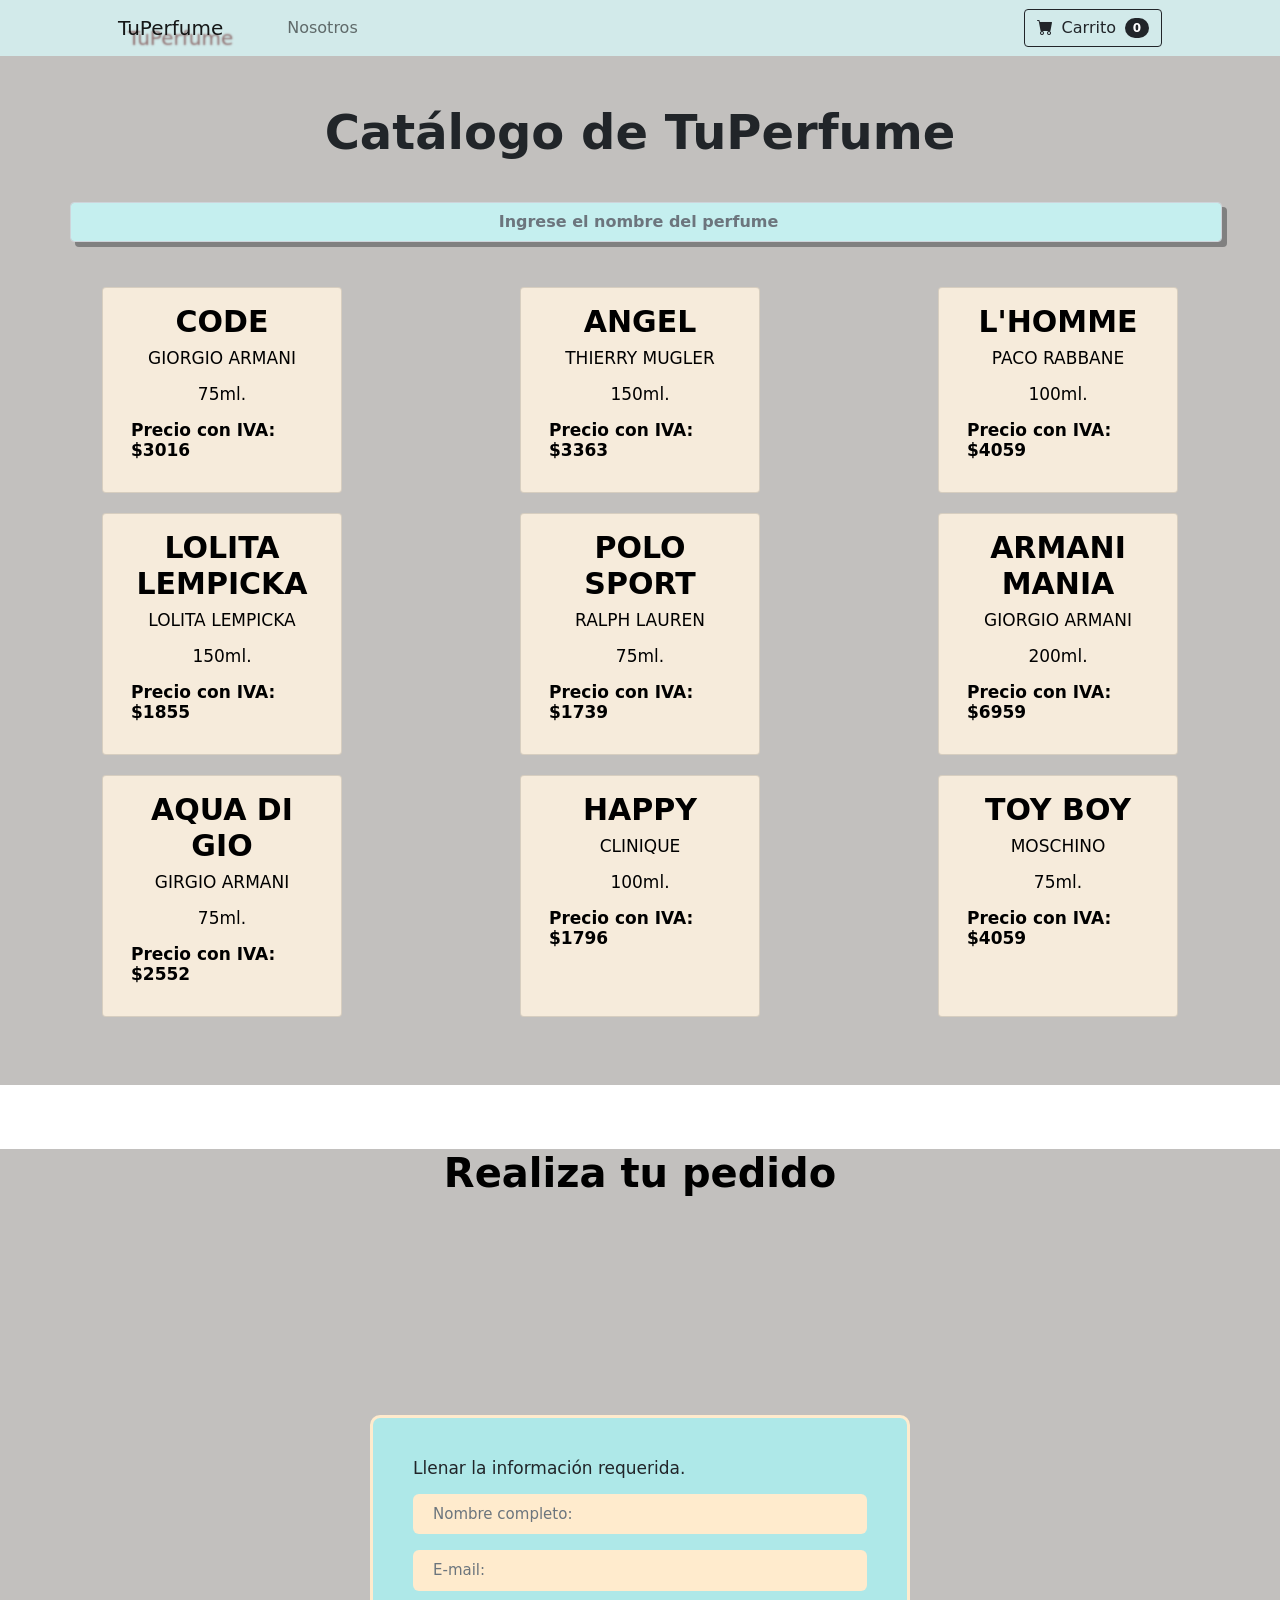
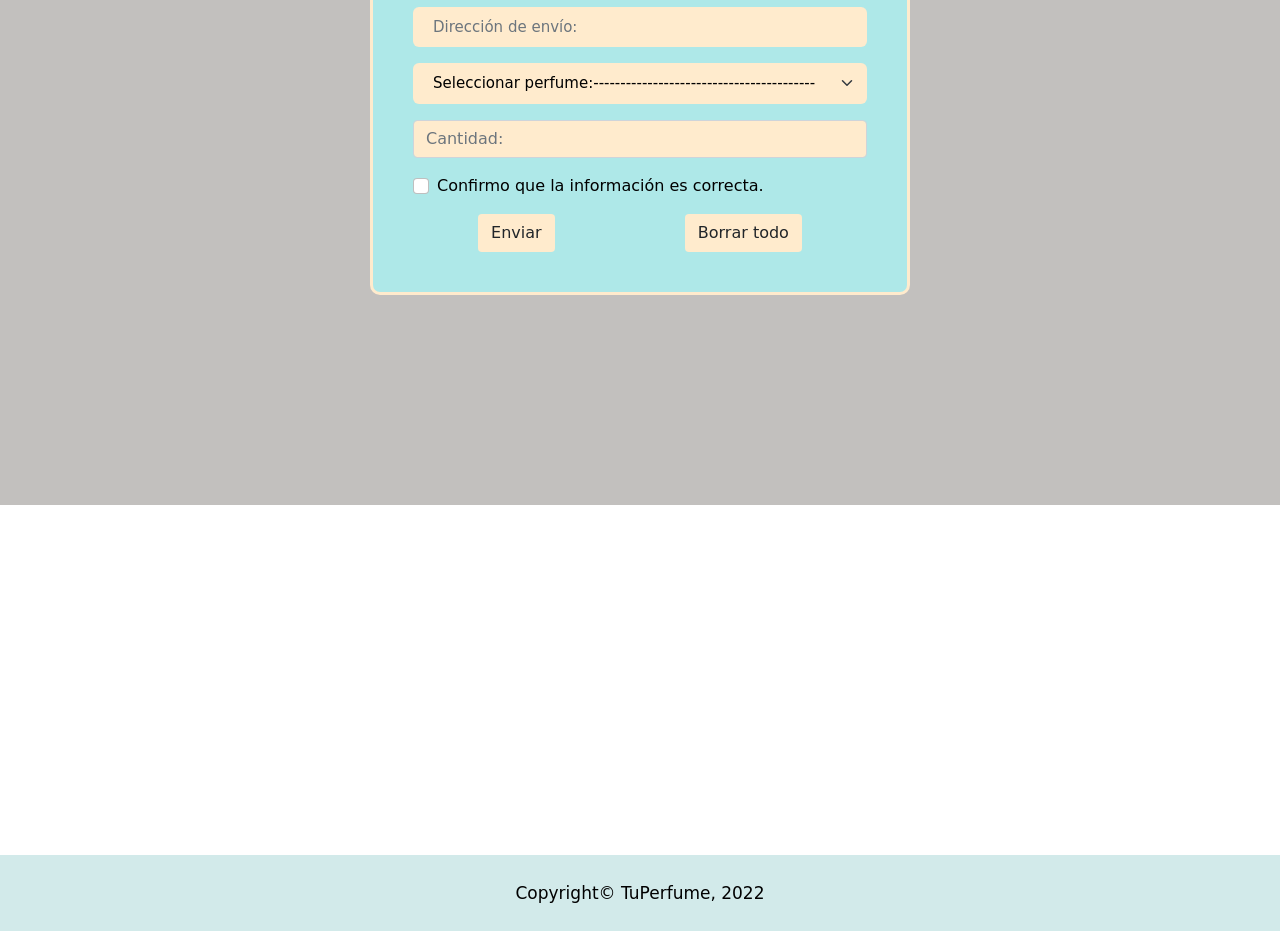
<file: index.html>
<!DOCTYPE html>
<html lang="en">
    <head>
        <meta charset="utf-8" />
        <meta name="viewport" content="width=device-width, initial-scale=1, shrink-to-fit=no" />
        <meta name="description" content="" />
        <meta name="author" content=""/>
        <title>TuPerfume</title>
        <link rel="icon" type="image/x-icon" href="assets/favicon.ico" />
        <link href="https://cdn.jsdelivr.net/npm/bootstrap@5.2.0-beta1/dist/css/bootstrap.min.css" rel="stylesheet" integrity="sha384-0evHe/X+R7YkIZDRvuzKMRqM+OrBnVFBL6DOitfPri4tjfHxaWutUpFmBp4vmVor" crossorigin="anonymous">
        <link href="https://cdn.jsdelivr.net/npm/bootstrap-icons@1.5.0/font/bootstrap-icons.css" rel="stylesheet" />
        <link href="css/styles.css" rel="stylesheet"/>
        <link href="css/bootstrap.css" rel="stylesheet"/>
    </head>
    <body>
        <!-- Navigation-->
        <nav class="navbar navbar-expand-lg navbar-light">
            <div class="container px-4 px-lg-5">
                <a class="navbar-brand" href="#!">TuPerfume</a>
                <button class="navbar-toggler" type="button" data-bs-toggle="collapse" data-bs-target="#navbarSupportedContent" aria-controls="navbarSupportedContent" aria-expanded="false" aria-label="Toggle navigation"><span class="navbar-toggler-icon"></span></button>
                <div class="collapse navbar-collapse" id="navbarSupportedContent">
                    <ul class="navbar-nav me-auto mb-2 mb-lg-0 ms-lg-4">
                        <li class="nav-item"><a class="nav-link active" aria-current="page" href="#!"></a></li>
                        <li class="nav-item"><a class="nav-link" href="#!">Nosotros</a></li>
                        </li>
                    </ul>
                    <form class="d-flex">
                        <button class="btn btn-outline-dark" type="">
                            <i class="bi-cart-fill me-1"></i>
                            Carrito
                            <span class="badge bg-dark text-white ms-1 rounded-pill">0</span>
                        </button>
                    </form>
                </div>
            </div>
        </nav>
<!-- Product section-->
    <section class="py-5 productos">
        <h1 class="display-5 fw-bolder" id="titulo">Catálogo de TuPerfume</h1>
        <div class="row">
            <div class="col">
                <input class="form-control search" id="busqueda" type="search" placeholder="Ingrese el nombre del perfume"/>
            </div>
        </div>
 <!-- Columna 1-->
    <div class="container">
        <div class="col">
            <div id="perfumes" class="row"></div>
        </div>
    </div>
</section>
<!--Pedido-->
<section class="formulario">
<h1 class="haz_pedido d-flex justify-content-center">Realiza tu pedido</h1>
    <div class="form-body">
        <div class="row">
            <div class="form-holder">
                <div class="form-content">
                    <div class="form-items">
                        
                        <p>Llenar la información requerida.</p>
                        <form class="requires-validation">

                            <div class="col-md-12">
                               <input class="form-control" type="text" name="name" placeholder="Nombre completo:" required>
                            </div>

                            <div class="col-md-12">
                                <input class="form-control" type="email" name="email" placeholder="E-mail:" required>
                            </div>

                            <div class="col-md-12">
                                <input class="form-control" type="text" name="direc" placeholder="Dirección de envío:" required>
                             </div>

                           <div class="col-md-12">
                                <select class="form-select mt-3 mb-3" required>
                                      <option value="">Seleccionar perfume:-----------------------------------------</option>
                                      <option value="pastadura">Code by Giorgio Armani </option>
                                      <option value="pastasuave">Angel by Thierry Mugler</option>
                                      <option value="elec">Lolita Lempicka by Lolita Lempicka</option>
                                      <option value="elec">Polo Sport by Ralph Lauren</option>
                                      <option value="elec">Armani Mania by Giorgio Armani</option>
                                      <option value="elec">Aqua di gio by Giorgio Armani</option>
                                      <option value="elec">Happy by Clinique</option>
                                      <option value="elec">Toy Boy by Moschino</option>
                               </select>
                           </div>

                           <div class="col-md-12">
                            <input class="form-control cantidad" type="number" name="cantidad" placeholder="Cantidad:" required>
                           </div>

                            <div class="form-check mt-3">
                            <input class="form-check-input" type="checkbox" value="" required>
                            <label class="form-check-label confirm">Confirmo que la información es correcta.</label>
                            </div>

                            <div class="form-button mt-3 d-flex justify-content-around">
                                <button id="submit" type="submit" class="btn  btn--enviar">Enviar</button>
                                <button id="submit" type="reset" class="btn btn--borrar">Borrar todo</button>
                            </div>
                        </form>
                    </div>
                </div>
            </div>
        </div>
    </div>
</section>
       <!-- Footer-->
        <footer class="py-4">
            <div class="container"><p class="m-1 text-center footer-text">Copyright&copy; TuPerfume, 2022</p></div>
        </footer>
        <script src="https://cdn.jsdelivr.net/npm/bootstrap@5.1.3/dist/js/bootstrap.bundle.min.js"></script>
        <script src="https://cdn.startbootstrap.com/sb-forms-latest.js"></script>
        <script src="https://cdn.jsdelivr.net/npm/@popperjs/core@2.11.5/dist/umd/popper.min.js" integrity="sha384-Xe+8cL9oJa6tN/veChSP7q+mnSPaj5Bcu9mPX5F5xIGE0DVittaqT5lorf0EI7Vk" crossorigin="anonymous"></script>
        <script src="js/desafio1.js"></script>
    </body>
</html>
</file>
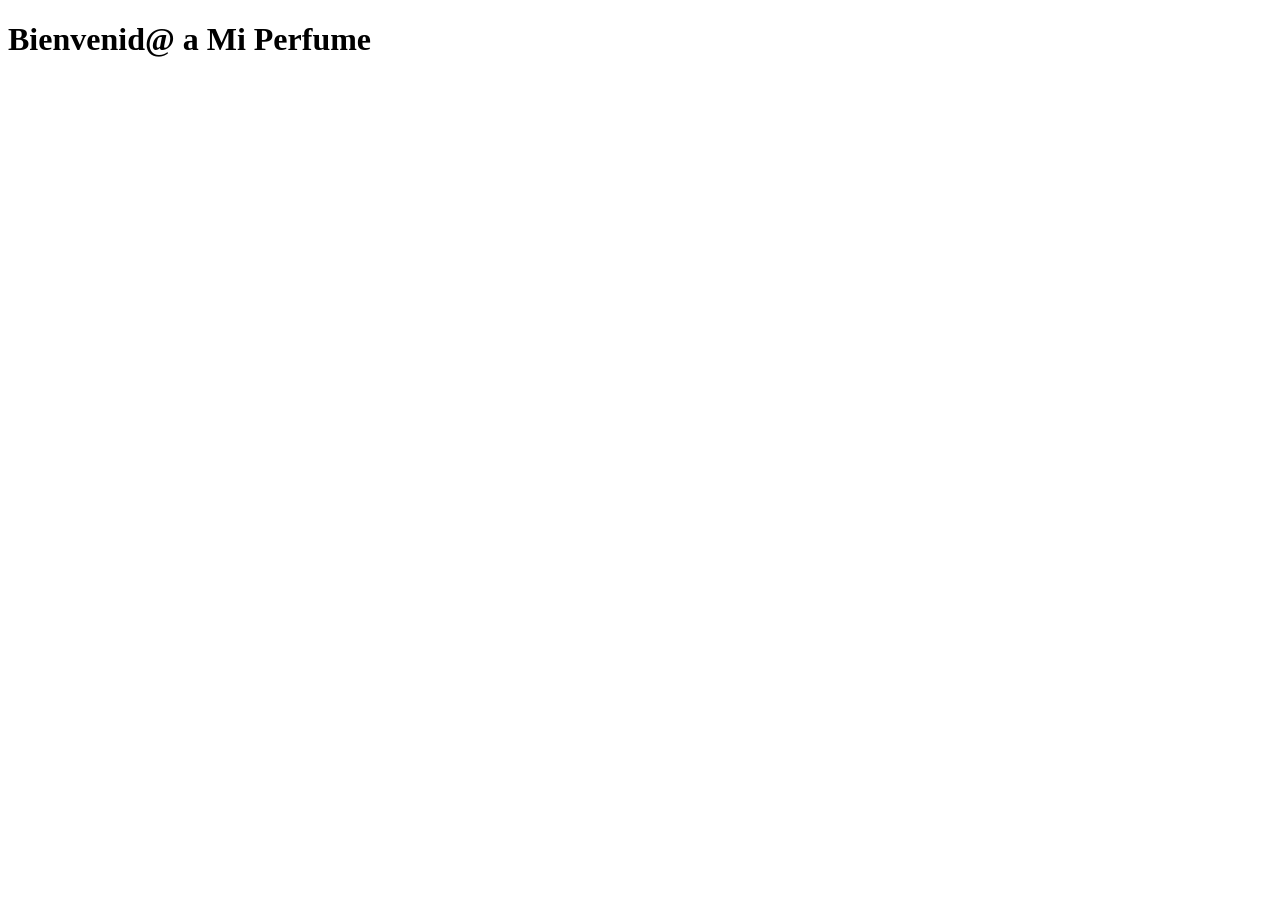
<file: Desafio1/index.html>
<!DOCTYPE html>
<html lang="en">
<head>
    <meta charset="UTF-8">
    <meta http-equiv="X-UA-Compatible" content="IE=edge">
    <meta name="viewport" content="width=device-width, initial-scale=1.0">
    <title>Desafío Complementario</title>
</head>
<body>

    <h1>Bienvenid@ a Mi Perfume</h1>
   


<script src="desafio1.js"> </script>
</body>
</html>
</file>
<file: css/styles.css>
.formulario {
  background-color: rgb(194, 192, 190)
}

.productos{
  background-color: rgb(194, 192, 190);
}

h1 {
    text-align: center;
}

.navbar{
    background-color: rgb(210, 234, 234);
}

#perfumes{
    display: flex;
    flex-wrap: wrap;
    justify-content: space-between;
}

#titulo {
    margin-bottom: 40px;
}

.perfume {
    background-color: rgb(246, 235, 219);
    border: solid 2px black;
    margin: 20px;
    color: black;
    text-align: center;
}

.nombre{
    color: black;
    font-weight: bolder;
    font-size: 30px;
}

.marca {
  color: black;
  text-align: center;
}

.presentacion {
  color: black;
  text-align: center;
}

.precio {
    color: black;
    font-weight: bolder;
}

.productos {
  height: 50%;
  margin-bottom: 5%;
}

footer {
    background-color:rgb(210, 234, 234);
    color: black;
    font-weight: bold;
    font-size: 15px;
    margin-top: 350px;
}

.search{
    margin-right: 150px;
    margin-left: 50px;
    margin-bottom: 45px;
    background-color: rgb(174, 232, 232);
    border-color: (103, 221, 221);
    width: 50%;
    height: 40px;
    box-shadow: 5px 5px gray;
    color: rgb(19, 20, 17);
    font-size: larger;
    font-size: 1rem;
    text-align: center;
}

#busqueda{
    margin-left: 70px;
    margin-right: 15px;
    width: 90%;
    text-align: center;
    font-weight: 600;
    background-color: rgb(197, 239, 239);
}

.searchButton{
    background-color: rgb(174, 232, 232);
    border-color: (103, 221, 221);
    border-radius: 12px;
    box-shadow: 5px 5px gray;
    width: 120px;
    height: 40px;
    margin-right: 100px;
}



/*Pedidos*/

.section_2 {
  background-color:rgb(174, 232, 232);
}

.haz_pedido {
  color: black;
  font-weight: bolder;
}

.form-holder {
    display: flex;
    flex-direction: column;
    justify-content: center;
    align-items: center;
    text-align: center;
    min-height: 100vh;
}

.form-holder .form-content {
  position: relative;
  text-align: center;
  display: -webkit-box;
  display: -moz-box;
  display: -ms-flexbox;
  display: -webkit-flex;
  display: flex;
  -webkit-justify-content: center;
  justify-content: center;
  -webkit-align-items: center;
  align-items: center;
  padding: 60px;
}

.form-content .form-items {
  background-color:rgb(174, 232, 232);
  border: 3px solid blanchedalmond;
  padding: 40px;
  display: inline-block;
  width: 100%;
  min-width: 540px;
  -webkit-border-radius: 10px;
  -moz-border-radius: 10px;
  border-radius: 10px;
  text-align: left;
  -webkit-transition: all 0.4s ease;
  transition: all 0.4s ease;
  
}

.cantidad {
  background-color: blanchedalmond !important;
}

.select {
  color: gray !important;
}
  h3 {
      color: black !important;
      text-align: left;
      font-size: 28px;
      font-weight: 600;
      margin-bottom: 5px;
  }
  
  form-title {
          margin-bottom: 30px;
      }


  p {
      
      text-align: left;
      font-size: 17px;
      font-weight: 300;
      line-height: 20px;
      margin-bottom: 30px;
  }

  textarea {
      position: static !important;
      width: 100%;
      padding: 8px 20px;
      border-radius: 6px;
      text-align: left;
      background-color: blanchedalmond;
      border: 0;
      font-size: 15px;
      font-weight: 300;
      color: blanchedalmond;
      outline: none;
      resize: none;
      height: 120px;
      -webkit-transition: none;
      transition: none;
      margin-bottom: 14px;
  }

  /*Map*/
.haz_pedido {
  color: black;
}

.form-content label, .was-validated .form-check-input:invalid~.form-check-label, .was-validated .form-check-input:valid~.form-check-label{
  color:blanchedalmond;
}

.form-content input[type=text], .form-content input[type=tel], .form-content input[type=email], .form-content select {
  width: 100%;
  padding: 9px 20px;
  text-align: left;
  border: 0;
  outline: 0;
  border-radius: 6px;
  background-color: blanchedalmond;
  font-size: 15px;
  font-weight: 300;
  color: black;
  -webkit-transition: all 0.3s ease;
  transition: all 0.3s ease;
  margin-top: 16px;
}


.btn {
  outline: none;
  border: 0px;
   box-shadow: none;
}

.btn--enviar {
  background-color: blanchedalmond !important;

}

.btn--borrar {
     background-color: blanchedalmond !important;
     
 
 }

.btn-primary:hover, .btn-primary:focus, .btn-primary:active{
  background-color: blanchedalmond;
  outline: none !important;
  border: none !important;
  box-shadow: none;
}

.form-content textarea:hover, .form-content textarea:focus {
  border: 0;
  background-color:blanchedalmond;
  color: blanchedalmond;
}

.mv-up{
  margin-top: -9px !important;
  margin-bottom: 8px !important;
}

.confirm{
  color: black !important;
}

.footer-text{
  color: black;
}

@media (max-width: 768px) {
    #busqueda {
      width: 95%;
      font-size: 10px;
    }
    .searchButton {
        width: 50%;
        font-size: 15px;
        margin-left: 100px;
      }
}
</file>
